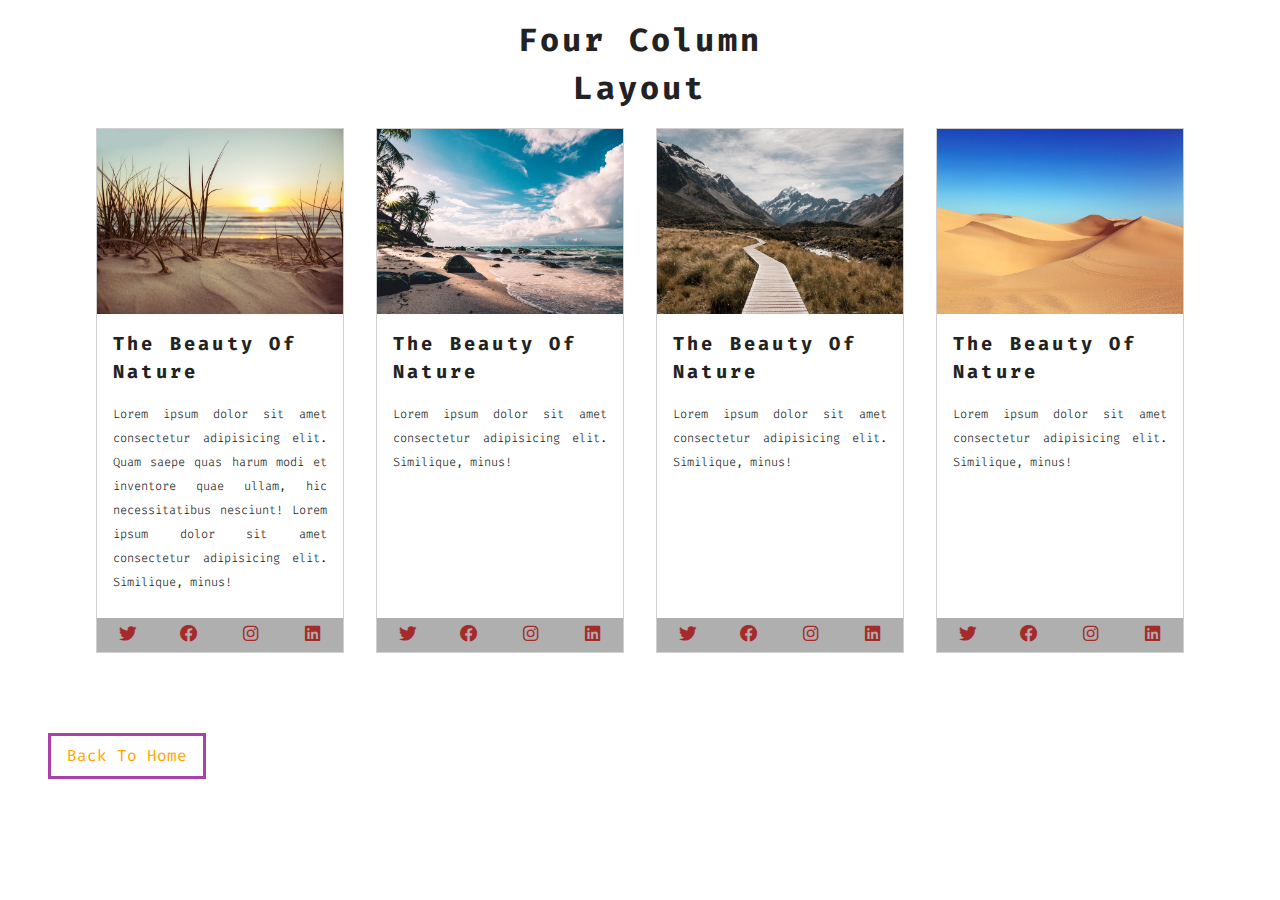
<file: cards-1.html>
<!DOCTYPE html>
<html lang="en">
  <head>
    <meta charset="UTF-8" />
    <meta http-equiv="X-UA-Compatible" content="IE=edge" />
    <meta name="viewport" content="width=device-width, initial-scale=1.0" />
    <title>cards-1</title>
    <!-- css link -->
    <link rel="stylesheet" href="./designs.css" />
    <!-- font awesome link -->
    <link rel="stylesheet" href="./fontawesome-free-6.4.0-web/css/all.css" />
    <style>

/* the max-width(1170px) minus the gap in-between the individual cards(2rem-32px)  will give a number then you divide by the number of columns you have and you will get the width of each card */
/* (1170px -64)/3 =367px */

.cards-center{
 display: grid;
 column-gap: 2rem;
 grid-template-columns: repeat(auto-fit, minmax(240px, 1fr));
}

    </style>
  </head>
  <body>
    <section class="cards">
      <div class="cards-title">
        <h1>
          Four column <br />
          Layout
        </h1>
      </div>
      <!-- cards center -->
      <div class="cards-center">
        <!-- single card -->
        <article class="card">
          <img src="./images/size-image-2.jpeg" alt="" />
          <!-- card info -->
          <div class="card-info">
            <h3>the beauty of nature</h3>
            <p>
             Lorem ipsum dolor sit amet consectetur adipisicing elit. Quam saepe quas harum modi et inventore quae ullam, hic necessitatibus nesciunt!
              Lorem ipsum dolor sit amet consectetur adipisicing elit.
              Similique, minus!
            </p>
          </div>
          <!-- card footer -->
          <div class="cards-footer">
            <span><i class="fab fa-twitter"></i></span>
            <span><i class="fab fa-facebook"></i></span>
            <span><i class="fab fa-instagram"></i></span>
            <span><i class="fab fa-linkedin"></i></span>
          </div>
        </article>
        <!-- end of single card -->
        <!-- single card -->
        <article class="card">
          <img src="./images/size-image-1.jpeg" alt="" />
          <!-- card info -->
          <div class="card-info">
            <h3>the beauty of nature</h3>
            <p>
              Lorem ipsum dolor sit amet consectetur adipisicing elit.
              Similique, minus!
            </p>
          </div>
          <!-- card footer -->
          <div class="cards-footer">
            <span><i class="fab fa-twitter"></i></span>
            <span><i class="fab fa-facebook"></i></span>
            <span><i class="fab fa-instagram"></i></span>
            <span><i class="fab fa-linkedin"></i></span>
          </div>
        </article>
        <!-- end of single card -->
        <!-- single card -->
        <article class="card">
          <img src="./images/size-image-3.jpeg" alt="" />
          <!-- card info -->
          <div class="card-info">
            <h3>the beauty of nature</h3>
            <p>
              Lorem ipsum dolor sit amet consectetur adipisicing elit.
              Similique, minus!
            </p>
          </div>
          <!-- card footer -->
          <div class="cards-footer">
            <span><i class="fab fa-twitter"></i></span>
            <span><i class="fab fa-facebook"></i></span>
            <span><i class="fab fa-instagram"></i></span>
            <span><i class="fab fa-linkedin"></i></span>
          </div>
        </article>
        <!-- end of single card -->
        <!-- single card -->
        <article class="card">
          <img src="./images/size-image-4.jpeg" alt="" />
          <!-- card info -->
          <div class="card-info">
            <h3>the beauty of nature</h3>
            <p>
              Lorem ipsum dolor sit amet consectetur adipisicing elit.
              Similique, minus!
            </p>
          </div>
          <!-- card footer -->
          <div class="cards-footer">
            <span><i class="fab fa-twitter"></i></span>
            <span><i class="fab fa-facebook"></i></span>
            <span><i class="fab fa-instagram"></i></span>
            <span><i class="fab fa-linkedin"></i></span>
          </div>
        </article>
        <!-- end of single card -->
      </div>
      <!-- end of cards center -->
    </section>

    <a href="./index.html" class="btn"> back to home </a>
  </body>
</html>
</file>
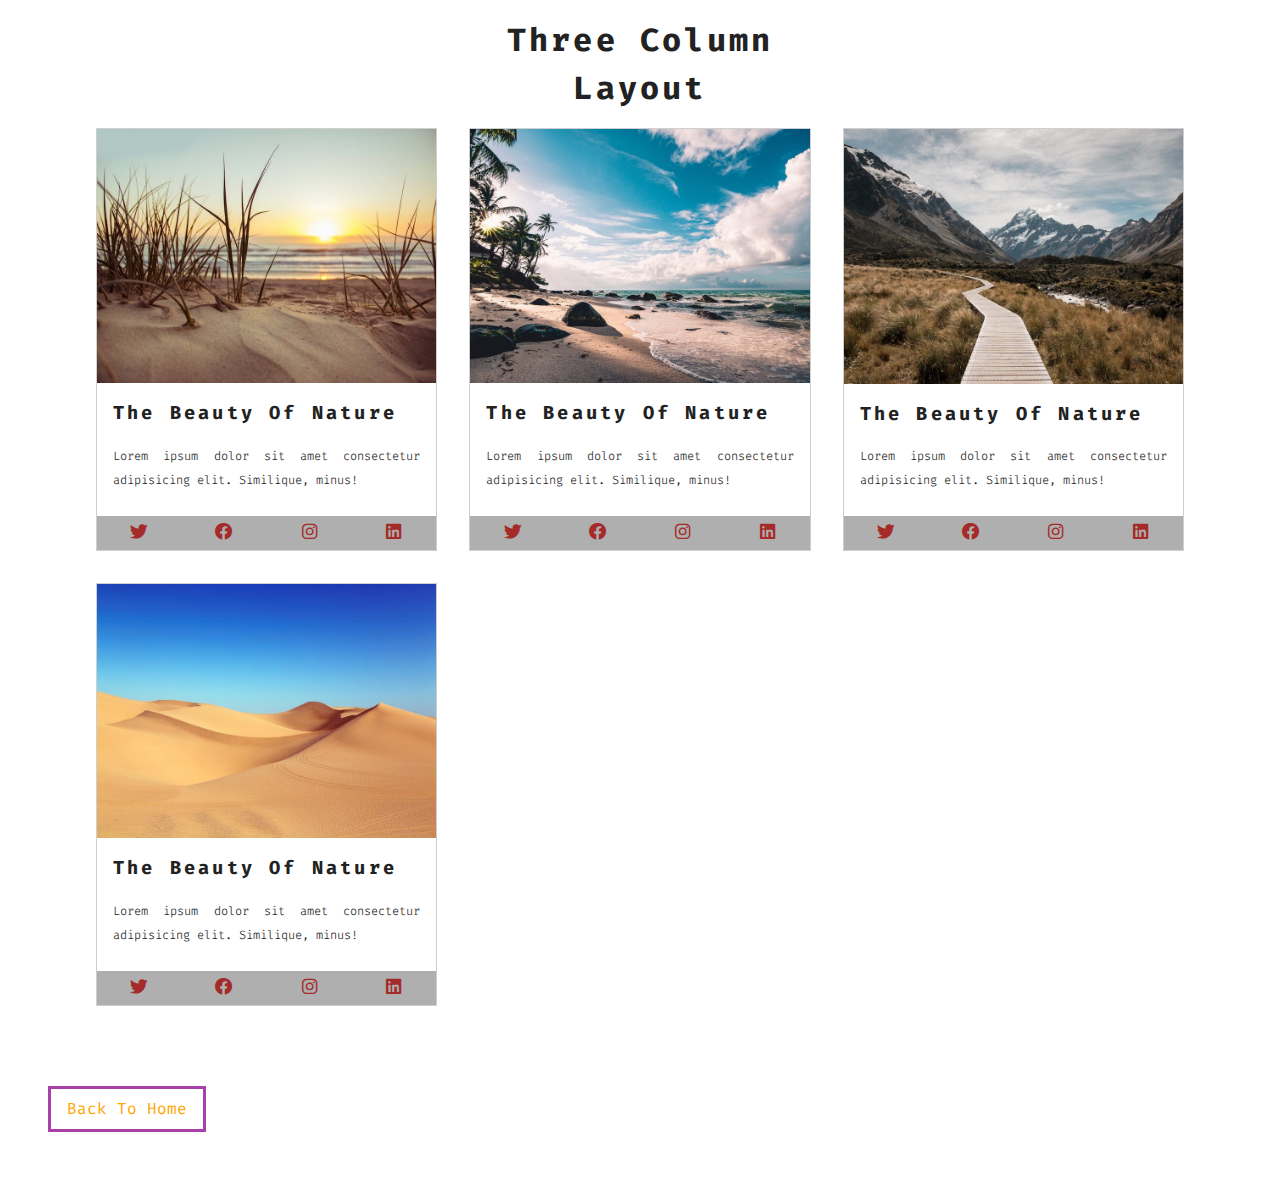
<file: cards.html>
<!DOCTYPE html>
<html lang="en">
  <head>
    <meta charset="UTF-8" />
    <meta http-equiv="X-UA-Compatible" content="IE=edge" />
    <meta name="viewport" content="width=device-width, initial-scale=1.0" />
    <title>cards project</title>
    <!-- css link -->
    <link rel="stylesheet" href="./designs.css" />
    <!-- font awesome link -->
    <link rel="stylesheet" href="./fontawesome-free-6.4.0-web/css/all.css" />
<style>

@media screen and (min-width:700px) {
 .cards-center{
  display: grid;
  column-gap: 2rem;
  grid-template-columns: repeat(2,1fr);
 }
}

@media screen and (min-width:1000px) {
 .cards-center{

  grid-template-columns: repeat(3,1fr);
 }
}

</style>

  </head>
  <body>
    <section class="cards">
      <div class="cards-title">
        <h1>Three column <br> Layout</h1>
      </div>
      <!-- cards center -->
      <div class="cards-center">
        <!-- single card -->
        <article class="card">
         <img src="./images/size-image-2.jpeg" alt="">
         <!-- card info -->
         <div class="card-info">
          <h3>the beauty of nature</h3>
          <p>Lorem ipsum dolor sit amet consectetur adipisicing elit. Similique, minus!</p>
         </div>
         <!-- card footer -->
         <div class="cards-footer">
          <span><i class="fab fa-twitter"></i></span>
          <span><i class="fab fa-facebook"></i></span>
          <span><i class="fab fa-instagram"></i></span>
          <span><i class="fab fa-linkedin"></i></span>
         </div>
        </article>
        <!-- end of single card -->
        <!-- single card -->
        <article class="card">
         <img src="./images/size-image-1.jpeg" alt="">
         <!-- card info -->
         <div class="card-info">
          <h3>the beauty of nature</h3>
          <p>Lorem ipsum dolor sit amet consectetur adipisicing elit. Similique, minus!</p>
         </div>
         <!-- card footer -->
         <div class="cards-footer">
          <span><i class="fab fa-twitter"></i></span>
          <span><i class="fab fa-facebook"></i></span>
          <span><i class="fab fa-instagram"></i></span>
          <span><i class="fab fa-linkedin"></i></span>
         </div>
        </article>
        <!-- end of single card -->
        <!-- single card -->
        <article class="card">
         <img src="./images/size-image-3.jpeg" alt="">
         <!-- card info -->
         <div class="card-info">
          <h3>the beauty of nature</h3>
          <p>Lorem ipsum dolor sit amet consectetur adipisicing elit. Similique, minus!</p>
         </div>
         <!-- card footer -->
         <div class="cards-footer">
          <span><i class="fab fa-twitter"></i></span>
          <span><i class="fab fa-facebook"></i></span>
          <span><i class="fab fa-instagram"></i></span>
          <span><i class="fab fa-linkedin"></i></span>
         </div>
        </article>
        <!-- end of single card -->
        <!-- single card -->
        <article class="card">
         <img src="./images/size-image-4.jpeg" alt="">
         <!-- card info -->
         <div class="card-info">
          <h3>the beauty of nature</h3>
          <p>Lorem ipsum dolor sit amet consectetur adipisicing elit. Similique, minus!</p>
         </div>
         <!-- card footer -->
         <div class="cards-footer">
          <span><i class="fab fa-twitter"></i></span>
          <span><i class="fab fa-facebook"></i></span>
          <span><i class="fab fa-instagram"></i></span>
          <span><i class="fab fa-linkedin"></i></span>
         </div>
        </article>
        <!-- end of single card -->
      </div>
      <!-- end of cards center -->
    </section>

    <a href="./index.html" class="btn"> back to home </a>
  </body>
</html>
</file>
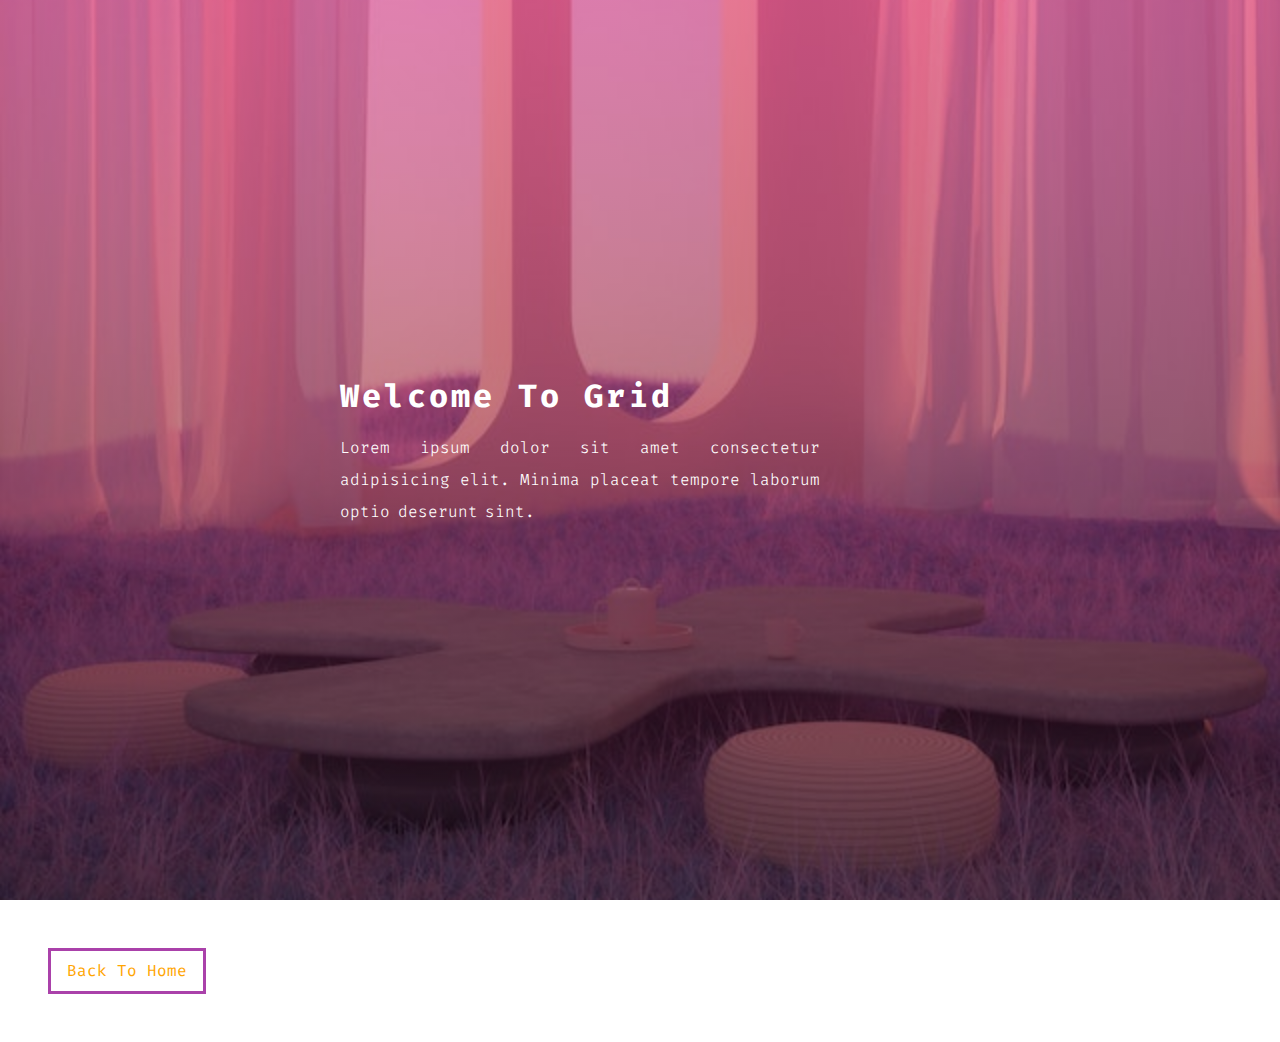
<file: hero.html>
<!DOCTYPE html>
<html lang="en">
  <head>
    <meta charset="UTF-8" />
    <meta http-equiv="X-UA-Compatible" content="IE=edge" />
    <meta name="viewport" content="width=device-width, initial-scale=1.0" />
    <title>Css Grids hero page/project</title>
    <!-- css link -->
    <link rel="stylesheet" href="./designs.css" />
    <!-- font awesome link -->
    <link rel="stylesheet" href="./fontawesome-free-6.4.0-web/css/all.css" />
  </head>
  <body>
    <header class="hero-header">
      <div class="hero-banner">
        <h1>welcome to grid</h1>
        <p>
          Lorem ipsum dolor sit amet consectetur adipisicing elit. Minima
          placeat tempore laborum optio deserunt sint.
        </p>
      </div>
    </header>

    <a href="./index.html" class="btn"> back to home </a>
  </body>
</html>
</file>
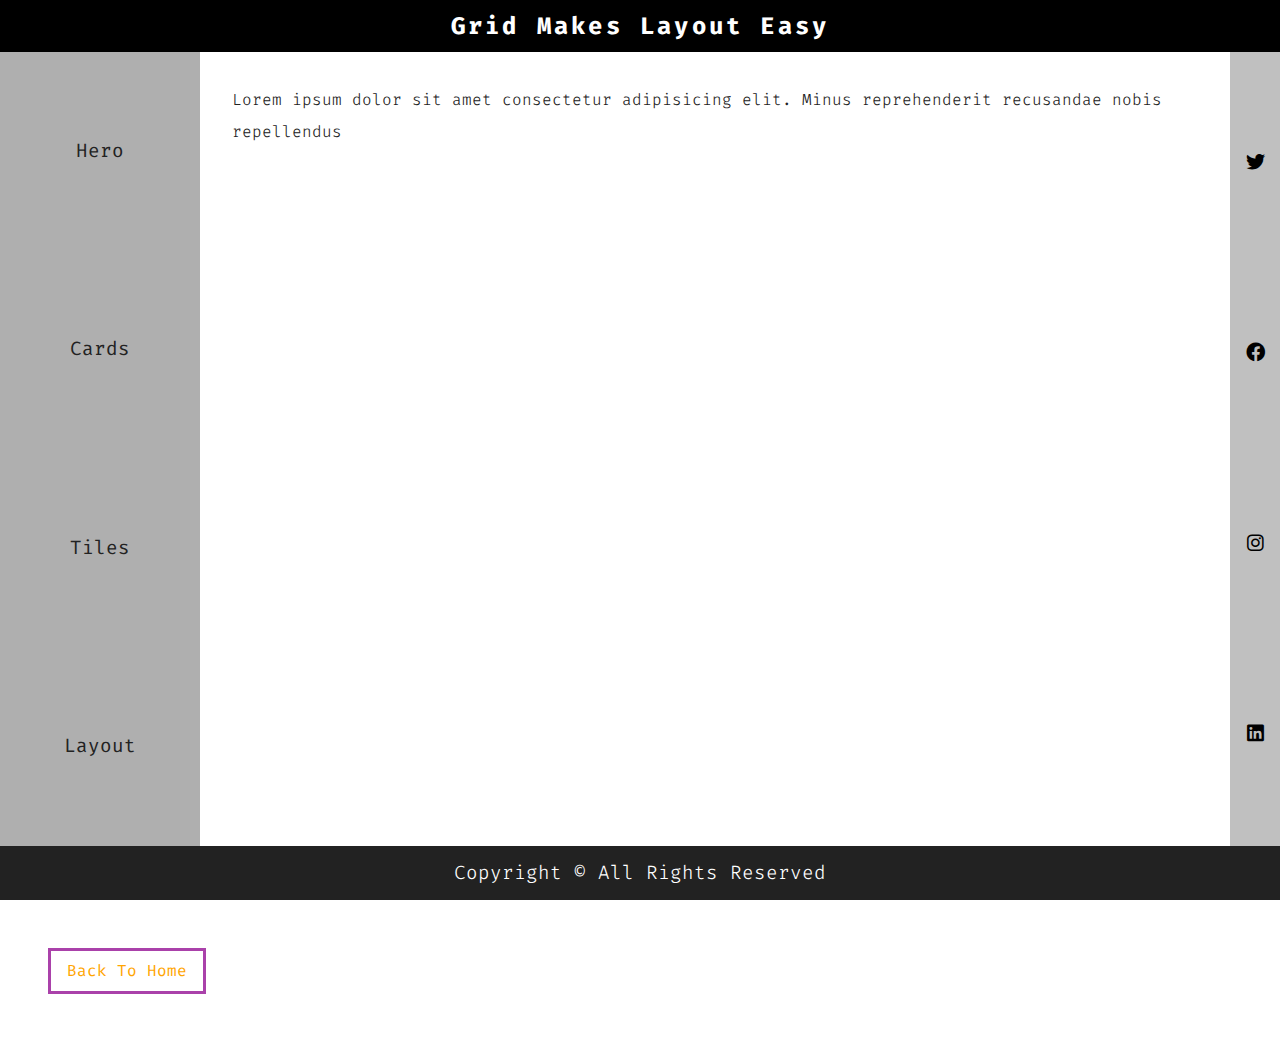
<file: layout.html>
<!DOCTYPE html>
<html lang="en">
  <head>
    <meta charset="UTF-8" />
    <meta name="viewport" content="width=device-width, initial-scale=1.0" />
    <meta http-equiv="X-UA-Compatible" content="ie=edge" />
    <title>Layout Project</title>
    <!-- google fonts -->
    <link
   
    />
    <!-- css link -->
    <link rel="stylesheet" href="./designs.css" />
    <!-- font awesome link -->
    <link rel="stylesheet" href="./fontawesome-free-6.4.0-web/css/all.css" />
  </head>

  <body>
    <main class="main">
      <!-- header -->
      <header class="header"><h2>grid makes layout easy</h2></header>
      <!-- navbar -->
      <nav class="navbar">
        <ul>
          <li>
            <a href="hero.html">hero</a>
          </li>
          <li>
            <a href="cards.html">cards</a>
          </li>
          <li>
            <a href="tiles.html">tiles</a>
          </li>
          <li>
            <a href="layout.html">layout</a>
          </li>
        </ul>
      </nav>
      <!-- content -->
      <section class="content">
        <p>
          Lorem ipsum dolor sit amet consectetur adipisicing elit. Minus
          reprehenderit recusandae nobis repellendus
        </p>
      </section>
      <!-- sidebar -->
      <section class="sidebar">
        <span><i class="fab fa-twitter"></i></span>
        <span><i class="fab fa-facebook"></i></span>
        <span><i class="fab fa-instagram"></i></span>
        <span><i class="fab fa-linkedin"></i></span>
      </section>
      <!-- footer -->
      <div class="footer">
        <p>copyright &copy; all rights reserved</p>
      </div>
    </main>
    <a href="index.html" class="btn">
      back to home
    </a>
  </body>
</html>
</file>
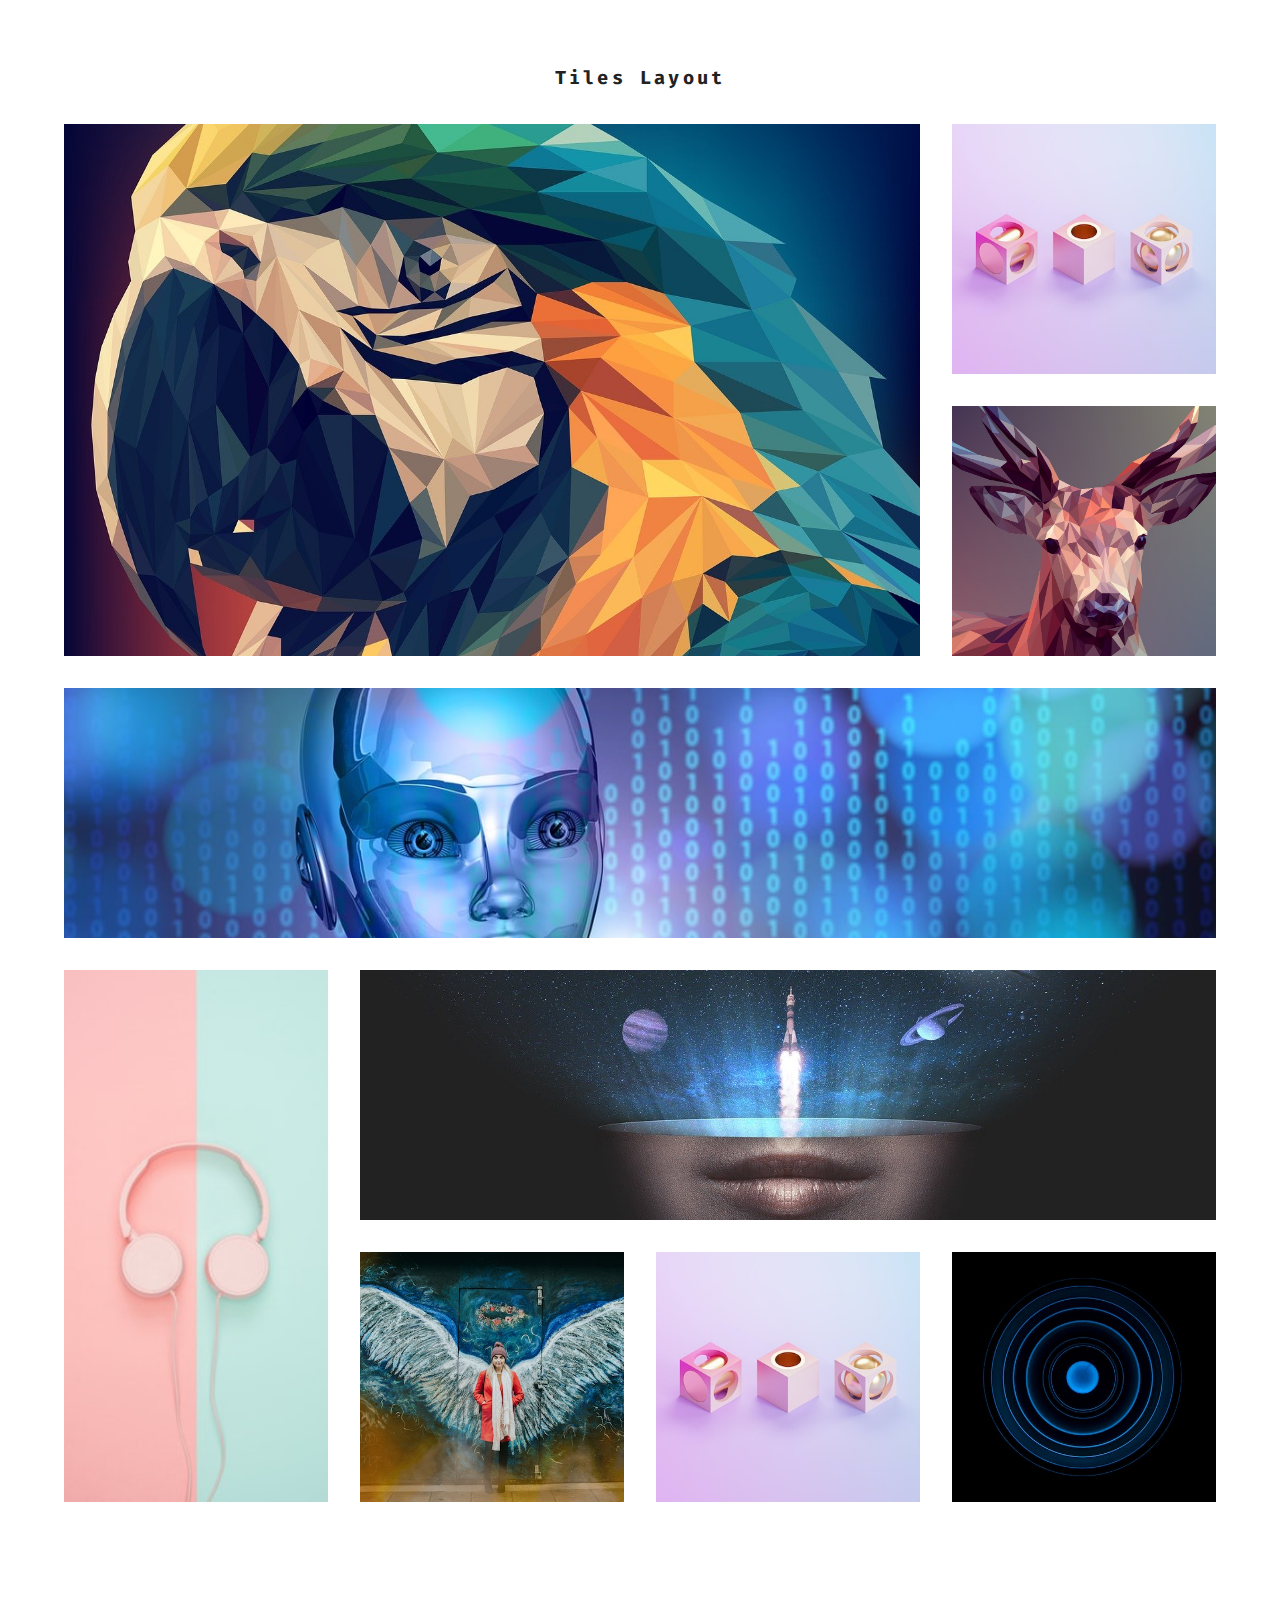
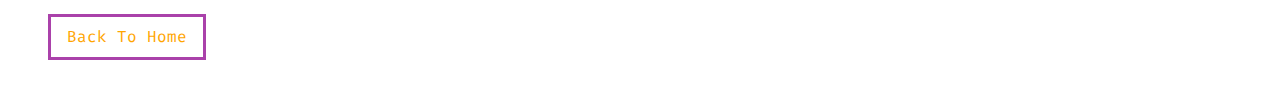
<file: tiles.html>
<!DOCTYPE html>
<html lang="en">
  <head>
    <meta charset="UTF-8" />
    <meta http-equiv="X-UA-Compatible" content="IE=edge" />
    <meta name="viewport" content="width=device-width, initial-scale=1.0" />
    <title>Css tiles project</title>
    <!-- css link -->
    <link rel="stylesheet" href="./designs.css" />
    <!-- font awesome link -->
    <link rel="stylesheet" href="./fontawesome-free-6.4.0-web/css/all.css" />
  </head>
  <body>
   <section class="tiles">
    <div class="tiles-title">
     <h3>tiles layout</h3>
    </div>
    <div class="tiles-center">
     <!-- single tile -->
     <article class="tile-1">
      <img src="./images/abstract-2.jpg" alt="">
     </article>
     <!-- end of single tile -->
     <!-- single tile -->
     <article class="tile-2">
      <img src="./images/image-7.jpg" alt="">
     </article>
     <!-- end of single tile -->
     <!-- single tile -->
     <article class="tile-3">
      <img src="./images/abstract-1.jpg" alt="">
     </article>
     <!-- end of single tile -->
     <!-- single tile -->
     <article class="tile-4">
      <img src="./images/sci-fi.jpg" alt="">
     </article>
     <!-- end of single tile -->
     <!-- single tile -->
     <article class="tile-5">
      <img src="./images/image-3.jpg" alt="">
     </article>
     <!-- end of single tile -->
     <!-- single tile -->
     <article class="tile-6">
      <img src="./images/abstract-4.jpg" alt="">
     </article>
     <!-- end of single tile -->
     <!-- single tile -->
     <article class="tile-7">
      <img src="./images/image-4.jpg" alt="">
     </article>
     <!-- end of single tile -->
     <!-- single tile -->
     <article class=".tile-8">
      <img src="./images/image-7.jpg" alt="">
     </article>
     <!-- end of single tile -->
     <!-- single tile -->
     <article class="tile-9">
      <img src="./images/image-2.jpg" alt="">
     </article>
     <!-- end of single tile -->
    </div>
   </section>
    
    <a href="./index.html" class="btn"> back to home </a>
  </body>
</html>
</file>
<file: designs.css>
@import url("https://fonts.googleapis.com/css2?family=Fira+Code:wght@300;400;500;600;700&family=Open+Sans:ital,wght@0,300;0,400;0,500;1,300&display=swap");

/* 
====================
VARIABLES
===================
*/
:root {
  --primarycolor: rgb(25, 25, 169);
  --mainBlack: #222;
  --mainWhite: #fff;
  --offWhite: #f7f7f7;
  --darkGrey: #afafaf;
  --Transition: all 0.4s linear;
  --spacing: 0.2rem;
}
/* 
====================
VARIABLES
===================
*/

* {
  margin: 0;
  padding: 0;
  box-sizing: border-box;
}

body {
  font-family: "Fira Code", monospace;
  background: var(--mainWhite);
  color: var(--mainBlack);
  line-height: 1.5;
}

a {
  list-style-type: none;
  display: block;
  text-decoration: none;
}

img {
  width: 100%;
  object-fit: cover;
  display: block;
  height: 100%;
}

h1,
h2,
h3,
h4 {
  text-transform: capitalize;
  letter-spacing: var(--spacing);
  margin-bottom: 1, 25rem;
}
h1 {
  font-size: 2rem;
}
h2 {
  margin-bottom: 0;
}
p {
  font-weight: 300;
  font-size: 0.75rem;
  line-height: 2;
}
/* btn style */
.btn {
  display: inline-block;
  padding: 0.5rem 1rem;
  text-transform: capitalize;
  border: 3px solid rgb(170, 65, 170);
  color: orange;
  margin: 3rem;
  transition: var(--Transition);
}

.btn:hover {
  background: rgba(205, 134, 63, 0.768);
  color: var(--mainWhite);
}

li{
 list-style-type: none;
}

/* 
====================
Navbar-one
===================
*/

.navbar-one {
  background: var(--darkGrey);
  padding: 0 2rem;
}
.navbar-one li {
  list-style-type: none;
}

.navbar-one a {
  padding: 1rem 0;
  display: block;
  text-transform: capitalize;
  color: var(--primarycolor);
  transition: var(--Transition);
  letter-spacing: var(--spacing);
}

.navbar-one a:hover {
  color: red;
}

@media screen and (min-width: 900px) {
  .grid-container {
    max-width: 1170px;
    margin: 0 auto;
    display: grid;
    grid-template-columns: repeat(5, 1fr);
  }
  .navbar-one {
    text-align: center;
  }
}

/* 
====================
Hero Project
===================
*/

.hero-header {
  min-height: 100vh;
  background: linear-gradient(rgba(193, 17, 135, 0.4), rgba(0, 0, 0, 0.4)),
    url(./images/image-6.jpg) center/cover no-repeat fixed;
  color: var(--mainWhite);
  display: grid;
  justify-content: center;
  align-items: center;
}

.hero-banner {
  border-radius: 2rem;
}

.hero-banner p {
  letter-spacing: 0;
  word-spacing: -2.3px;
  width: 80%;
  max-width: 600px;
  font-size: 1rem;
  margin-top: 0.75rem;
  text-align: justify;
}

@media screen and (max-width: 600px) {
  .hero-banner {
    padding: 0 2rem;
  }
}

@media screen and (min-width: 768px) {
  .hero-header {
  }
}

/* 
====================
Cards Project
===================
*/

.cards-center {
  width: 85vw;
  margin: 0 auto;
  max-width: 1170px;
}
.cards-title {
  margin-top: 1rem;
  margin-bottom: 1rem;
  text-align: center;
}

.card {
  margin-bottom: 2rem;
  border: 0.5px solid rgb(207, 207, 207);
  display: grid;
  grid-template-columns: 1fr;
  grid-template-rows: auto 1fr auto;
}

.card .cards-footer {
  background: #afafaf;
}
.card h3 {
  margin-top: 1rem;
  margin-bottom: 1rem;
}
.card p {
  text-align: justify;
  line-height: 2;
  margin-bottom: 1.5rem;
}

.card .cards-footer {
  display: grid;
  grid-template-columns: repeat(4, 1fr);
  text-align: center;
  padding-top: 0.25rem;
  padding-bottom: 0.25rem;
}

.card-info {
  padding: 0 1rem;
}

.card .cards-footer span {
  color: brown;
  font-size: 1.1rem;
}
/*
@media screen  and (min-width: 700px) {
 .cards-center{
  display: grid;
  grid-template-columns: repeat(2,1fr);
  column-gap:2rem ;
 }
}

@media screen and (min-width:1000px){
 .cards-center{
   grid-template-columns: repeat(3,1fr);
 }
}

/* 
====================
Tiles Project
===================
*/

.tiles {
  padding: 4rem 0;
}

.tiles-center {
  width: 90vw;
  margin: 0 auto;
  max-width: 1170px;
  display: grid;
   row-gap: 2rem;
}

@media screen and (min-width:700px){
 .tiles-center{
  column-gap: 2rem;
  grid-template-columns: repeat(2,1fr);
 }
}

@media screen and (min-width:990px) {
 .tiles-center{
  grid-template-columns: repeat(3,1fr);
 }
}




@media screen and (min-width: 1170px) {
  .tiles-center {
    grid-template-columns: repeat(4, 1fr);
    grid-template-rows: repeat(5, 250px);
    grid-template-areas:
      "a a a b "
      "a a a c"
      "d d d d"
      "e f f f"
      "e g h i"
      ;
  }

  /* .tiles img{
   height: 100%;
  } */

  .tile-1 {
    grid-area: a;
  }

.tile-2 {
 grid-area: b;
}

.tile-3 {
 grid-area: c;
}
.tile-4 {
 grid-area: d;
}
.tile-5 {
 grid-area: e;
}
.tile-6 {
 grid-area: f;
}
.tile-7 {
 grid-area: g ;
}
.tile-8 {
 grid-area: h;
}
.tile-9{
 grid-area: i;
}





} 


.tiles-title {
  text-align: center;
  margin-bottom: 2rem;
}


/* 
====================
layout Project
===================
*/

.header {
  background: black;
  color: var(--mainWhite);
  text-align: center;
  padding: 0.5rem 0;
}
.navbar {
  background: var(--darkGrey);
}
.navbar li {
  list-style-type: none;
}
.navbar a {
  padding: 1rem;
  display: inline-block;
  text-transform: capitalize;
  letter-spacing: var(--mainSpacing);
  font-size: 1.2rem;
  color: var(--mainBlack);
  transition: var(--mainTransition);
}
.navbar a:hover {
  color: var(--mainWhite);
}
.content {
  padding: 2rem;
}
.content p {
  font-size: 1rem;
}
.sidebar {
  background: silver;
  padding: 1rem 0;
  display: grid;
  grid-template-columns: repeat(4, 1fr);
  justify-items: center;
  color: var(--mainWhite);
  font-size: 1.2rem;
}
.sidebar span{
 color: black;
}

.footer {
  background: var(--mainBlack);
  color: var(--mainWhite);
  text-align: center;
  text-transform: capitalize;
  padding: 0.5rem 0;
}
.footer p {
  font-size: 1.2rem;
}
.main {
  min-height: 100vh;
  display: grid;
  grid-template-columns: 1fr;
  grid-template-rows: auto auto 1fr auto auto;
}

@media screen and (min-width:700px){
 .navbar ul{
  display: grid;
  grid-template-columns: repeat(4,1fr);
  justify-items: center;
 }
}

@media screen and (min-width:900px) {
 .main{
  grid-template-columns: [start] 200px [col-1-end] 1fr[col-2-end] 50px [end];
  grid-template-rows: [start] auto [row-1-end] 1fr [row-2-end] auto [end];
 }

 .header{
  grid-column: start/end;
  grid-row: start/row-1-end;
 }

 .navbar{
  grid-column: start/col-1-end;
  grid-row: row-1-end/row-2-end;
 }


 .content{
   grid-column: col-1-end/col-2-end;
  grid-row: row-1-end/row-2-end;
 }

 .sidebar{
    grid-column: col-2-end/end;
  grid-row: row-1-end/row-2-end;
  grid-template-columns: 1fr;
  align-items: center;
  min-height: 100%;
 }


 .footer{
  grid-column: start/end ;
  grid-row:  row-2-end/end;
 }

 .navbar ul{
  grid-template-columns: 1fr;
 align-items: center;
 min-height: 100%;
 }


 
 
}
</file>
